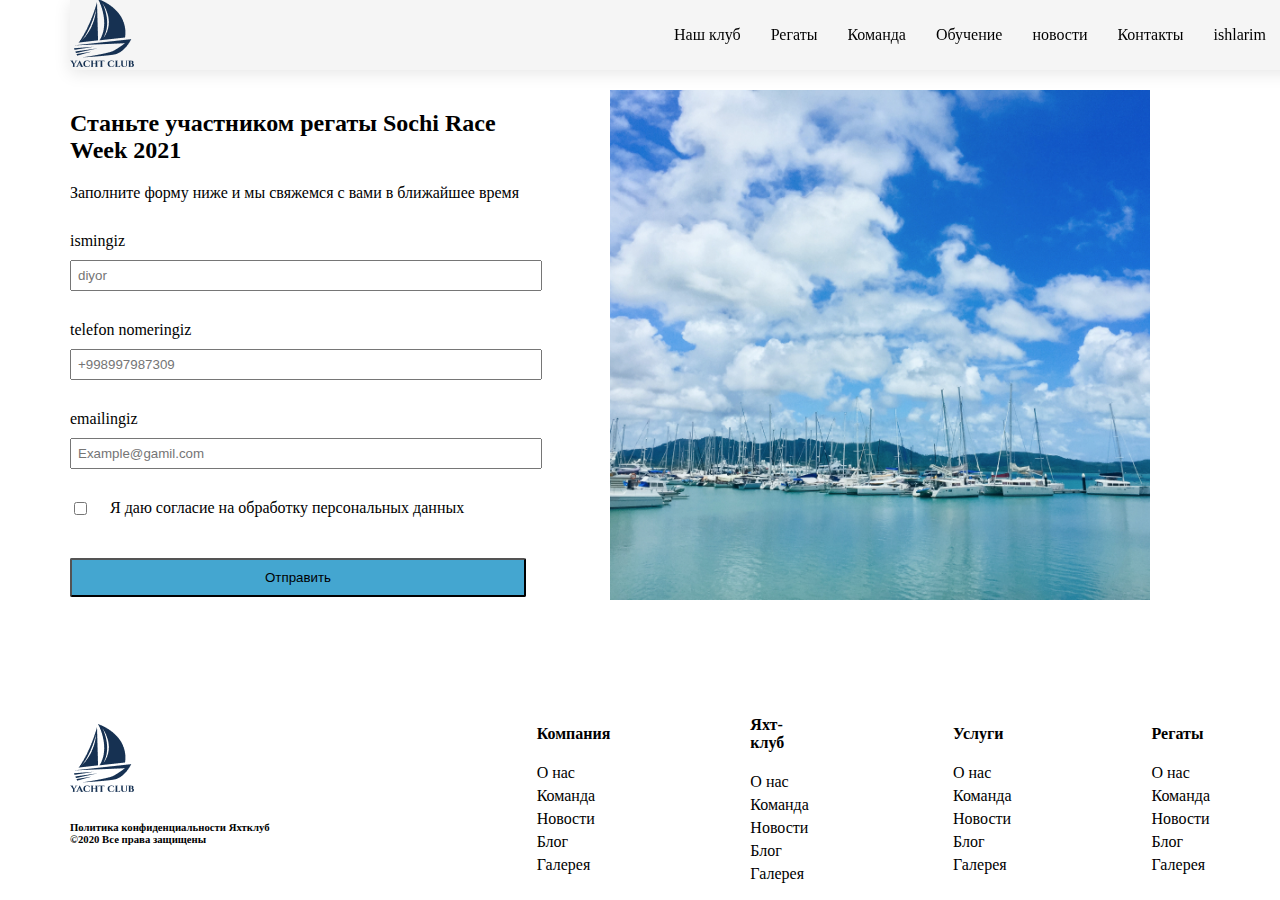
<file: java.html>
<!DOCTYPE html>
<html lang="en">
<head>
    <link rel="stylesheet" href="index.css">
    <meta charset="UTF-8">
    <meta name="viewport" content="width=device-width, initial-scale=1.0">
    <title>2-sahifa</title>
    <link rel="stylesheet" href="https://cdnjs.cloudflare.com/ajax/libs/font-awesome/6.6.0/css/all.min.css" integrity="sha512-Kc323vGBEqzTmouAECnVceyQqyqdsSiqLQISBL29aUW4U/M7pSPA/gEUZQqv1cwx4OnYxTxve5UMg5GT6L4JJg==" crossorigin="anonymous" referrerpolicy="no-referrer" />
</head>
<body>
    <!-- header qismi -->
    <header>
        
        <div class="container">
            <div class="headerni-boshi">
                <div class="header-rasm"><img src="./rasmlar/logotype.png" alt="rasm topilmadi"></div>
                <div class="headerni-birinchi__sozlari">
                    <ul>
                        <li><a href="index.html">Наш клуб</a></li>
                        <li><a href="#s2">Регаты</a></li>
                        <li><a href="#s3">Команда</a></li>
                        <li><a href="#s4">Обучение</a></li>
                        <li><a href="#s5">новости</a></li>
                        <li><a href="#s6">Контакты</a></li>
                        <li><a href="frame.html">ishlarim</a></li>
                    </ul>
                  <a href="#"><i class="fa-solid fa-user"></i></a>
                </div>
             </div>
        </div>
    </header>
    <!-- /header qismi -->
      <!-- sectioni sakizinchi qismi -->
      <section>
        <div class="container">
        <div class="sectioni-sakizinchi__boshi">
          <div class="sectioni-sakizinchi__sozlari">
            <h2>Станьте участником регаты
                Sochi Race Week 2021</h2>
                <p>Заполните форму ниже и мы свяжемся с вами в ближайшее время</p>
                    <div class="sectioni-sakizinchi__daniylari">
                        <form action="">
                            <p>ismingiz</p>
                            <input type="text" class="isim" placeholder="diyor">
                        <p>telefon nomeringiz</p>
                        <input type="number" class="isim" placeholder="+998997987309">
                        <p>emailingiz</p>
                        <input type="email" class="isim" placeholder="Example@gamil.com">
                        <div class="sectioni-sakizinchi__galochkasi">
                            <input type="checkbox">
                        <p>Я даю согласие на обработку персональных данных</p>
                        </form>
                        </div>
                        <a href="#"><button>Отправить</button></a>
                    </div>
          </div>
        <div class="sectioni-sakizinchi__rasmi">
            <img src="./rasmlar/photo (1).jpg" alt="rasm topilmadi">
        </div>
        </div>
        </div>
    </section>
  <!-- /sectioni sakizinchi qismi -->
      <!-- sectioni oninchi qismi -->
      <footer>
        <div class="container">
            <div class="footer-boshi">
                <div class="footer-rasm">
                    <img src=".//rasmlar/logotype.png" alt="rasm topilmadi">
                    <h6>Политика конфиденциальности
                        Яхтклуб ©2020 Все права защищены </h6>  
                </div>
                <div class="foterni-sozlari">
                  
                    <ul class="foterni-lilari">
                        <h4>Компания</h4>
                        <a href="#"><li>О нас</li></a>
                        <a href="#"><li>Команда</li></a>
                        <a href="#"><li>Новости</li></a>
                        <a href="#"><li>Блог</li></a>
                        <a href="#"><li>Галерея</li></a>
                    </ul>
                </div>
                <div class="foterni-sozlari">
                  
                    <ul class="foterni-lilari">
                        <h4>Яхт-клуб</h4>
                        <a href="#"><li>О нас</li></a>
                        <a href="#"><li>Команда</li></a>
                        <a href="#"><li>Новости</li></a>
                        <a href="#"><li>Блог</li></a>
                        <a href="#"><li>Галерея</li></a>
                    </ul>
                </div>
                <div class="foterni-sozlari">
                  
                    <ul class="foterni-lilari">
                        <h4>Услуги</h4>
                        <a href="#"><li>О нас</li></a>
                        <a href="#"><li>Команда</li></a>
                        <a href="#"><li>Новости</li></a>
                        <a href="#"><li>Блог</li></a>
                        <a href="#"><li>Галерея</li></a>
                    </ul>
                </div>
                <div class="foterni-sozlari">
                  
                    <ul class="foterni-lilari">
                        <h4>Регаты</h4>
                        <a href="#"><li>О нас</li></a>
                        <a href="#"><li>Команда</li></a>
                        <a href="#"><li>Новости</li></a>
                        <a href="#"><li>Блог</li></a>
                        <a href="#"><li>Галерея</li></a>
                    </ul>
                </div>
            </div>
        </div>
     </footer>
    <!-- /sectioni oninchi qismi -->
</body>
</html>
</file>
<file: index.css>
body{
    margin: 0px;
    padding-inline: 0px;
  }
  html{
    scroll-behavior:smooth;
  }
  
.container{
    max-width: 1140px;
    margin: 0 auto;
}

/* header qismi */
.headerni-birinchi__sozlari a{
    text-decoration: none;
    color: black;
}
.headerni-birinchi__sozlari li{
    list-style: none;
}
.headerni-birinchi__sozlari ul{
    display: flex;
    gap: 30px;
}
.headerni-birinchi__sozlari{
    display: flex;
    align-items: center;
    gap: 30px;
}
.headerni-birinchi__sozlari i{
    width: 30px;
    height: 30px;
    border-radius: 50%;
 text-align: center;
 font-size: 25px;
 color: blue;
    border: 3px solid rgb(0, 42, 255);
}
.headerni-boshi{
    display: flex;
    align-items: center;
   gap: 500px;
   position: fixed;
   background-color: whitesmoke;
   box-shadow: 0px 3px 16px 0px rgb(0 0 0 / 10%);
   top: 0px;
   width: 100%;
   height: 70px;
}
/* /header qismi */

/* sectioni birinchi qismi */
.sectioni-birinchi__rasmi{
    margin-top: 90px;
}
/* /sectioni birinchi qismi */
/* sectioni ikinchi qismi */
.sectioni-ikinchi__sozlari{
    width: 25%;
}
.sectioni-ikinchi__rasmi{
    width: 50%;
}
.sectioni-ikinchi__boshi{
    margin-top: 90px;
    display: flex;
    align-items: center;
justify-content: space-between;
}
.sectioni-ikinchi__ikonka i{
    border: 3px solid black;
    border-radius: 50%;
    width: 20px;
    height: 20px;
    text-align: center;
    vertical-align: middle;
}
/* /sectioni ikinchi qismi */
/* sectioni tortinchi qismi */
.sectioni-tortinchi__h4sozi{
    text-align: center;
    margin-top: 90px;
}
.sectioni-tortinchi__h4sozi h4{
    font-size: 30px;
    margin: 10px;
}
.sectioni-tortinchi__qismi{
    width: 30%;
    text-align: center;
    background-color: rgb(251, 247, 247);
}
.sectioni-tortinchi__qismi ul{
   text-align: left;
}
.sectioni-tortinchi__qismi h4{
    font-size: 20px;
}
.sectioni-tortinchi__boshi{
    display: flex;
    justify-content: space-between;
}
/* /sectioni tortinchi qismi */
/* sectioni beshinchi__qismi */
.sectioni-beshinchi__rasmlar img{
margin-top: 90px;
}
/* /sectioni beshinchi__qismi */
/* sectioni oltinchi qismmi */
.sectioni-oltinchi__qimsmi1 h3{
    font-size: 25px;
}
.sectioni-oltinchi__qimsmi1{
    width: 40%;background-color: rgb(255, 255, 255);
}
.sectioni-oltinchi__qimsmi1 img{
    width: 100%;
}
.sectioni-oltinchi__sozlari{
    width: 30%;
}
.sectioni-oltinchi__qimsmi2{
    width: 25%;
}
.sectioni-oltinchi__boshi{
    margin-top: 90px;
    display: flex;
    justify-content: space-between;
    gap: 90px;
}
/* /sectioni oltinchi qismmi */
/* sectioni yetinchi qismi */
.sectioni-ytinchi__qismi1{
    width: 60%;
    background-color: whitesmoke;
}
.sectioni-yetinchi__rasmi img{
    width: 100%;
}
.sectioni-yetinchi__sozlari{
    padding-left: 20px;
    padding-right: 100px;
}
.sectioni-ytinchi__qismi2{
  width: 30%;
    background-color: whitesmoke;
}
.sectioni-yetinchi__boshi{
    margin-top: 60px;
    display: flex;
    gap: 60px;
  
}
.sectioni-yetinchi__sozlari2 h5{
   margin: 5px;
}
.sectioni-yetinchi__sozlari2 p{
    margin: 5px;
}
.sectioni-yetinchi__sozlari2 h6{
    margin: 5px;
}
/* /sectioni yetinchi qismi */
/* sectioni sakizinchi qismi */
.sectioni-sakizinchi__sozlari{
    width: 40%;
}
.sectioni-sakizinchi__sozlari p{
margin: 0px;
}
.sectioni-sakizinchi__rasmi img{
    width: 90%;
}
.sectioni-sakizinchi__daniylari p{
  margin-top: 30px;
  margin-bottom: 10px;
}
.sectioni-sakizinchi__daniylari input{
    padding: 6px;
}
.sectioni-sakizinchi__sozlari button{
    background-color: rgb(68, 166, 208);
    width: 100%;
    padding: 10px;
    margin-top: 40px;
    border-radius: 2px;
}
.isim{
    width: 100%;
}
.sectioni-sakizinchi__boshi{
    display: flex;
   justify-content: space-between;
   margin-top: 90px;
}
.sectioni-sakizinchi__galochkasi{
    display: flex;
    align-items: center;
    gap: 20px;
    margin-top: 30px;
}
.sectioni-sakizinchi__galochkasi p{
    margin: 0px;
}
/* /sectioni sakizinchi qismi */
/* sectioni toqizinchi qismi */
.sectioni-toqizinchi__rasmi img{
width: 80%;
}
.footer-rasm h6{
width: 70%;
}
.sectioni-toqizinchi_sozlari{
    width: 30%;
}
.sectioni-toqizinchi__boshi{
    display: flex;
   margin-top: 90px;
    align-items: center;
}
.sectioni-toqizinchi__ikonkalari a{
  font-size: 30px;
  margin-right: 10px;
}
.foterni-lilari a{
    list-style: none;
    text-decoration: none;
    color: black;
}
.foterni-lilari li{
    margin-bottom: 5px;
}
.footer-boshi{
    margin-top: 90px;
    display: flex;
    align-items: center;
    gap: 100px;
}
/* /sectioni toqizinchi qismi */
@media(max-width:750px){
    
}
</file>
